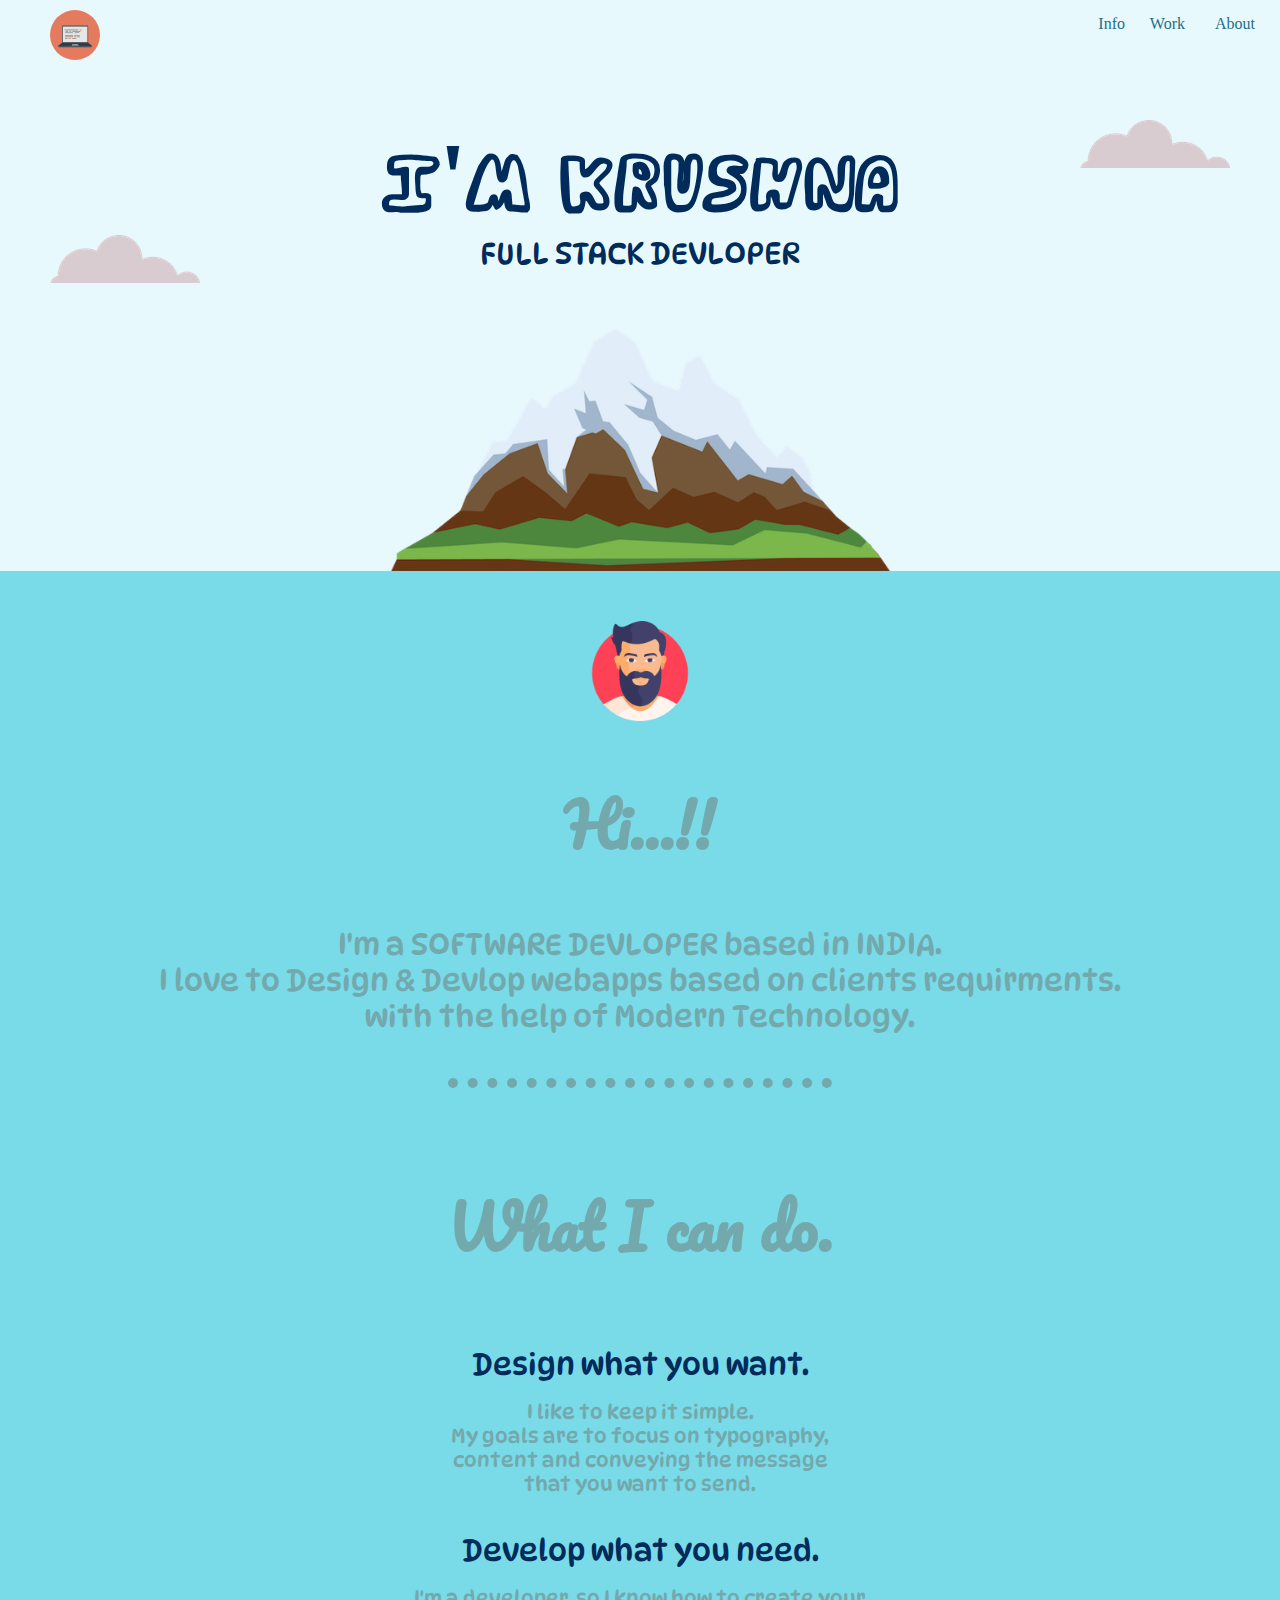
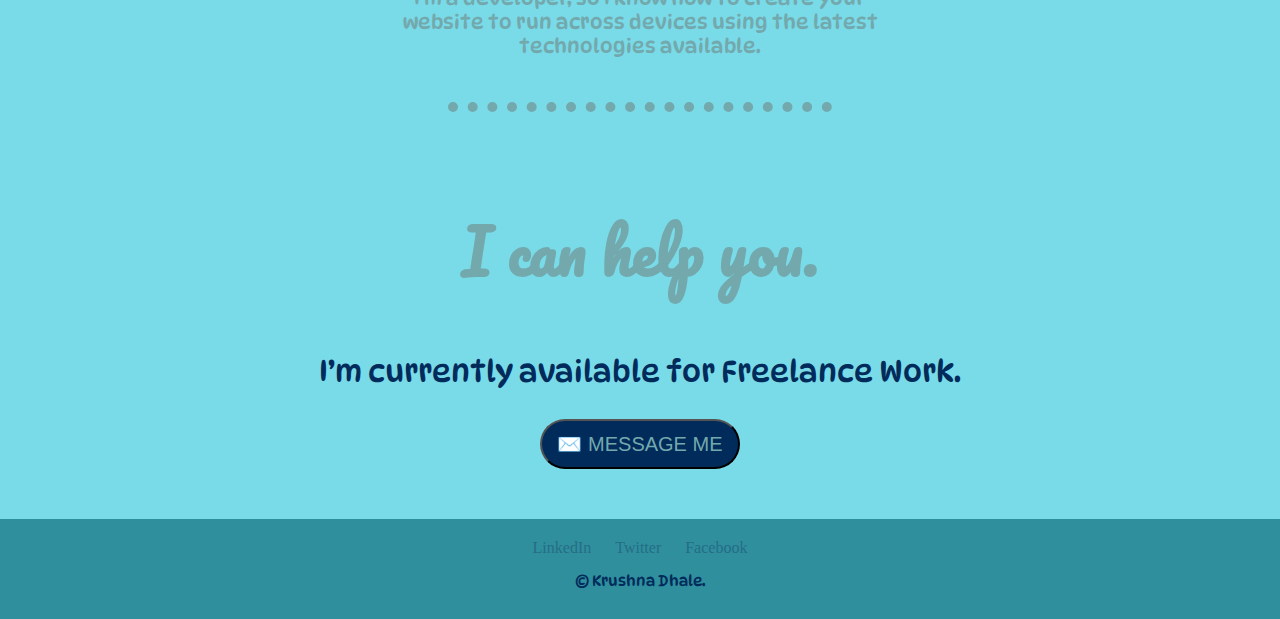
<file: index.html>
<html>
    <head>
        <title>MY-WEBSITE</title>
        <meta charset="utf-8">
        <link rel="icon" href="icons/icons8-money-heist-dali-96.png" >
        <link rel="preconnect" href="https://fonts.googleapis.com">
<link rel="preconnect" href="https://fonts.gstatic.com" crossorigin>
<link href="https://fonts.googleapis.com/css2?family=Caveat&family=Dancing+Script:wght@700&family=DynaPuff&family=Pacifico&display=swap" rel="stylesheet">

    </head>
    <body>
       
        <link rel="stylesheet" href="my-styles.css">
        
            <div class="top">
                <img src="icons/computer.png" height="50px" width="50px" class="icon">
                <a href="" class="about">About</a>
                <a href="" class="work">Work</a>
                <a href="my-page1.html" class="info">Info</a>
            </div>

            <div class="mid">
                <h1>I'm KRUSHNA <span><img src="icons/cloud.png" class="cloud1"></span></h1>
                <p><span><img src="icons/cloud.png" class="cloud2"></span> FULL STACK DEVLOPER</p>   
                <img src="icons/mountain.png" class="mount">
            </div>

            <div class="bot">
                <img src="icons/man.png" height="100px" width="100px">
                <h2>Hi...!!</h2>
                <p class="para">I'm a <span class="span">SOFTWARE DEVLOPER</span> based in INDIA.</p>
                <p class="para">I love to Design & Devlop webapps based on clients requirments.</p>
                <p class="para">with the help of Modern Technology.</p>
                <br><br><hr><br>
                
                <h2>What I can do.</h2>
                <br>
                <p>Design what you want.</p><br>
                <p class="para1">I like to keep it simple. </p>
                <p class="para1">My goals are to focus on typography,</p>
                <p class="para1">content and conveying the message</p>
                <p class="para1">that you want to send.</p>
                <br><br>
                <p>Develop what you need.</p><br>
                <p class="para1">I'm a developer, so I know how to create your </p>
                <p class="para1">website to run across devices using the latest</p>
                <p class="para1">technologies available.</p>
                <br><br><hr><br>
                <h2>I can help you.</h2>
                <p>I’m currently available for Freelance Work.</p>
                <a href="chal_page1.html"><input type="button" value="✉️ MESSAGE ME"  class="button"></a>
            </div>
            <div class="foot">
                <a class="footer-link" href="https://www.linkedin.com/">LinkedIn</a>
                <a class="footer-link" href="https://twitter.com/">Twitter</a>
                <a class="footer-link" href="https://www.appbrewery.co/">Facebook</a>
                <p class="foot-p">© Krushna Dhale.</p>
            </div>        
    </body>
</html>
</file>
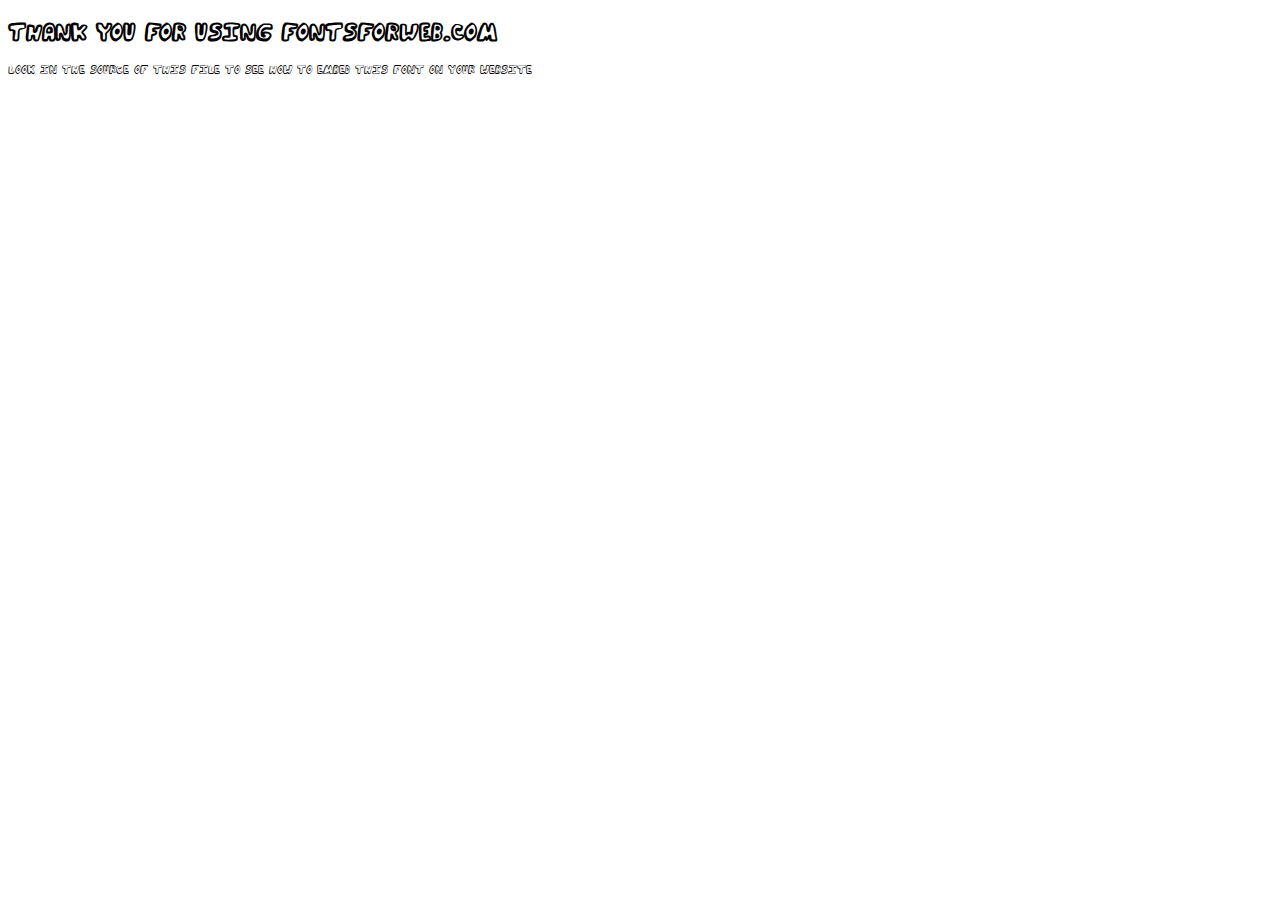
<file: fonts/funk/index.html>
<!DOCTYPE html>
<html class="no-js">
    <head>
        <meta charset="utf-8">
        <meta http-equiv="X-UA-Compatible" content="IE=edge">
        <title> web font from FontsForWeb.com</title>
        <meta name="description" content="">
        <meta name="viewport" content="width=device-width, initial-scale=1">
        <link rel="stylesheet" href="font.css">
        <style type="text/css">
		/* when @font-face is defined(it is in font.css) you can add the font to any rule by using font-family */
		h1 {
			font-family: 'funkymuskrat';
		}
		</style>
    </head>
    <body>
    	<h1>Thank you for using FontsForWeb.com</h1>
        <p class="fontsforweb_fontid_218">Look in the source of this file to see how to embed this font on your website</p>
    </body>
</html>
</file>
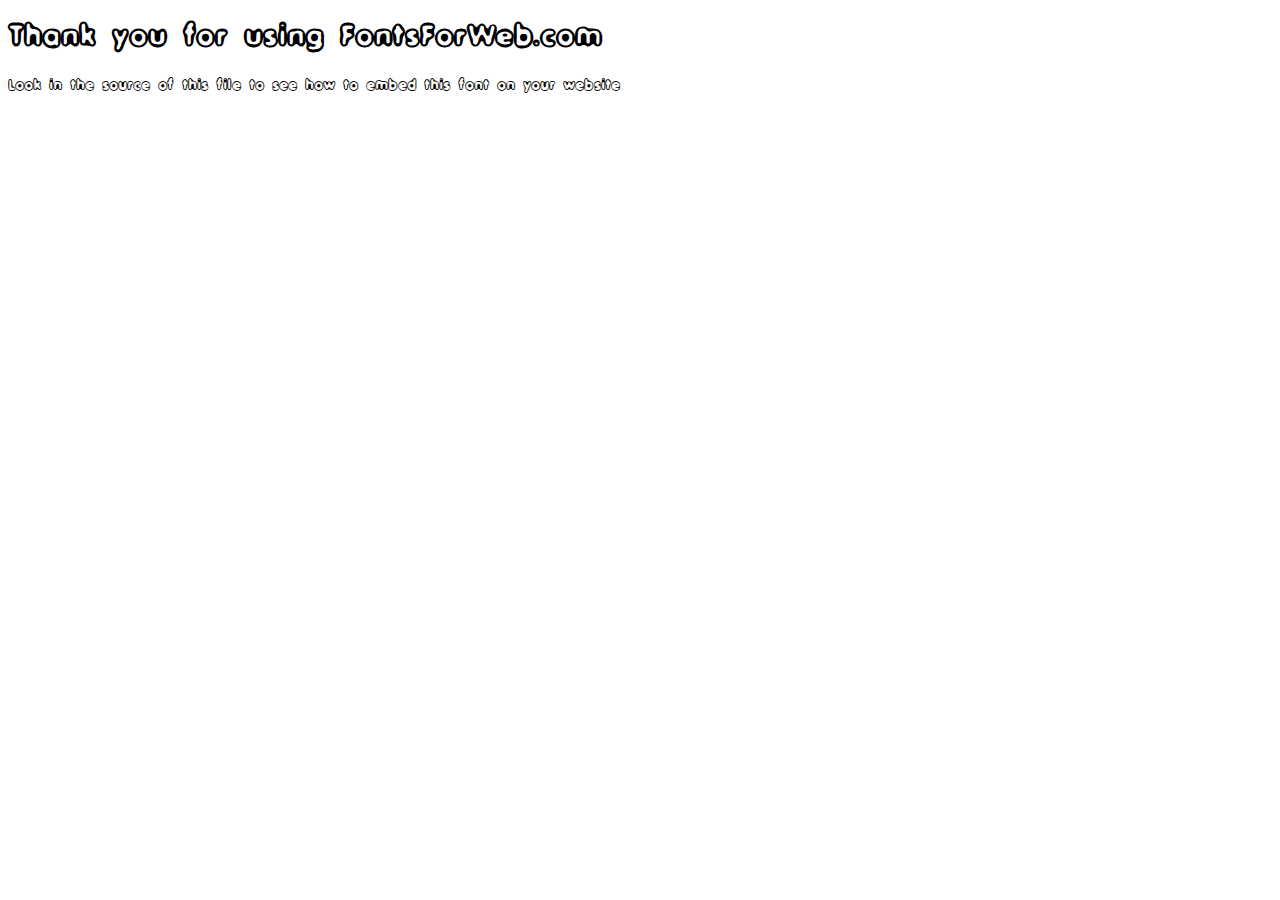
<file: fonts/hi/index.html>
<!DOCTYPE html>
<html class="no-js">
    <head>
        <meta charset="utf-8">
        <meta http-equiv="X-UA-Compatible" content="IE=edge">
        <title> web font from FontsForWeb.com</title>
        <meta name="description" content="">
        <meta name="viewport" content="width=device-width, initial-scale=1">
        <link rel="stylesheet" href="font.css">
        <style type="text/css">
		/* when @font-face is defined(it is in font.css) you can add the font to any rule by using font-family */
		h1 {
			font-family: 'outersid';
		}
		</style>
    </head>
    <body>
    	<h1>Thank you for using FontsForWeb.com</h1>
        <p class="fontsforweb_fontid_932">Look in the source of this file to see how to embed this font on your website</p>
    </body>
</html>
</file>
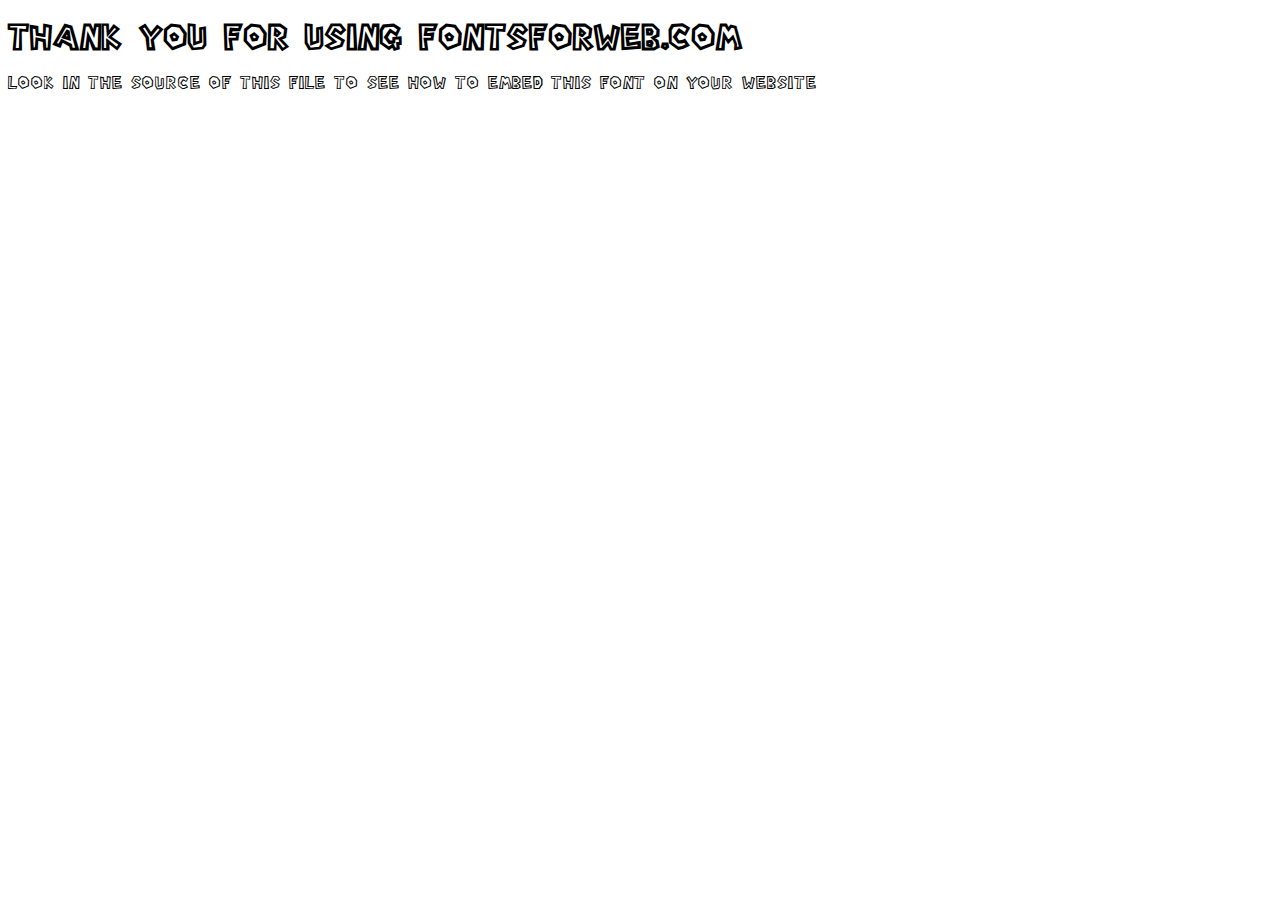
<file: fonts/mario-font/index.html>
<!DOCTYPE html>
<html class="no-js">
    <head>
        <meta charset="utf-8">
        <meta http-equiv="X-UA-Compatible" content="IE=edge">
        <title> web font from FontsForWeb.com</title>
        <meta name="description" content="">
        <meta name="viewport" content="width=device-width, initial-scale=1">
        <link rel="stylesheet" href="font.css">
        <style type="text/css">
		/* when @font-face is defined(it is in font.css) you can add the font to any rule by using font-family */
		h1 {
			font-family: 'SuperMarioBros';
		}
		</style>
    </head>
    <body>
    	<h1>Thank you for using FontsForWeb.com</h1>
        <p class="fontsforweb_fontid_181">Look in the source of this file to see how to embed this font on your website</p>
    </body>
</html>
</file>
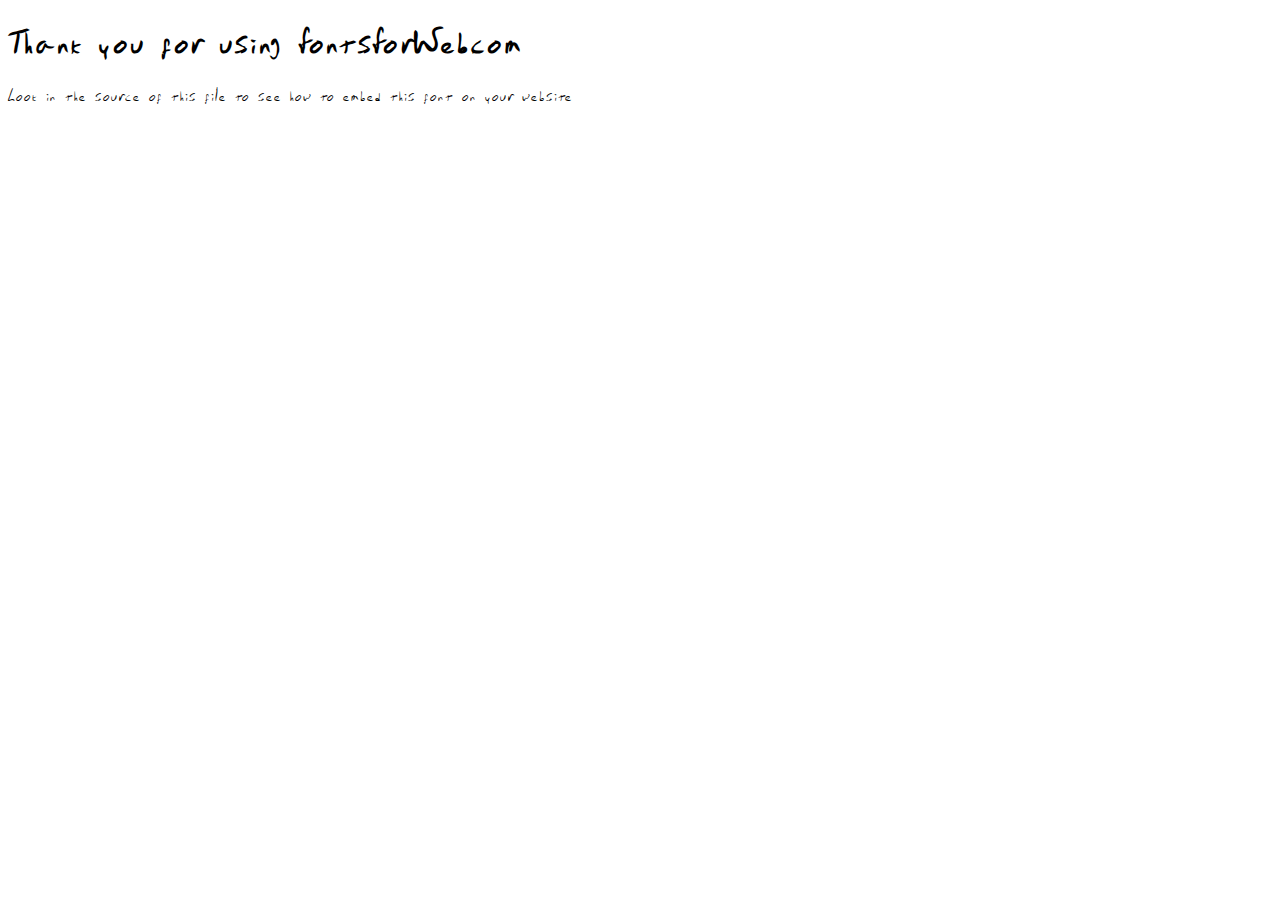
<file: fonts/para/index.html>
<!DOCTYPE html>
<html class="no-js">
    <head>
        <meta charset="utf-8">
        <meta http-equiv="X-UA-Compatible" content="IE=edge">
        <title> web font from FontsForWeb.com</title>
        <meta name="description" content="">
        <meta name="viewport" content="width=device-width, initial-scale=1">
        <link rel="stylesheet" href="font.css">
        <style type="text/css">
		/* when @font-face is defined(it is in font.css) you can add the font to any rule by using font-family */
		h1 {
			font-family: 'Emperors';
		}
		</style>
    </head>
    <body>
    	<h1>Thank you for using FontsForWeb.com</h1>
        <p class="fontsforweb_fontid_370">Look in the source of this file to see how to embed this font on your website</p>
    </body>
</html>
</file>
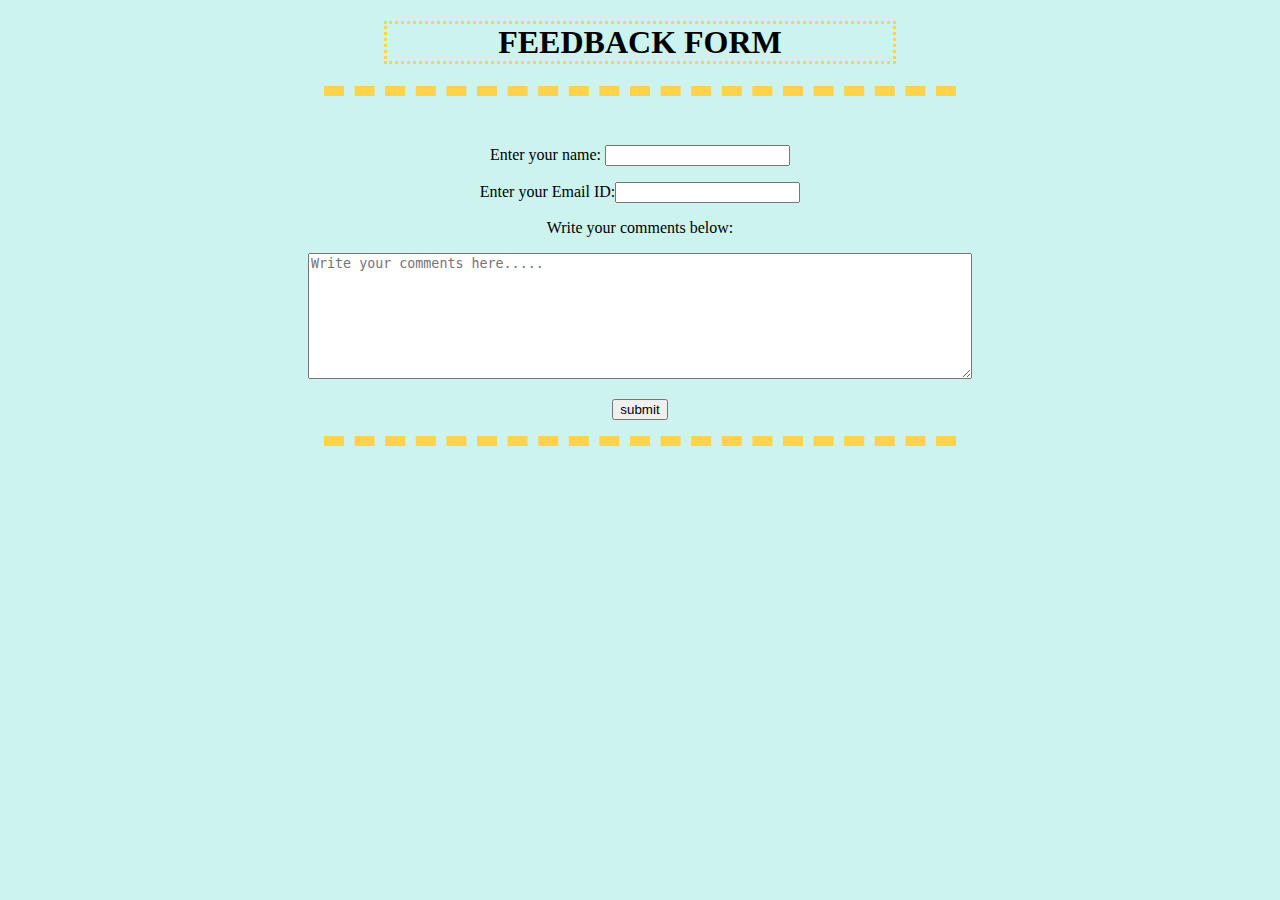
<file: chal_page1.html>
<!DOCTYPE html>
<html lang="en" dir="ltr">

<head>
  <meta charset="utf-8">
  <title>FORM 1</title>
</head>

<body style="background-color: #CCF3EE; ">
  <center>
    <h1 style="border: dotted; width: 40%; border-color: #FFD24C;">FEEDBACK FORM</h1>
    <hr style="background-color:  #CCF3EE;
    border: none;
    border-top: dashed 10px #FFD24C;
    height: 5px;
    width: 50%;">
    <br>
    <br>
    <form  action="mailto:krishdhale123@gmail.com" method="post" enctype="text/plain">
      <label for="text1">Enter your name:</label>
      <input type="text" name="text1" value="">
      <p>Enter your Email ID:<input type="email" name="email1" value=""></p>
      <p><label for="text2">Write your comments below:</label></p>
      <textarea name="text 3" rows="8" cols="80" placeholder="Write your comments here....."></textarea>
      <p><input type="submit" name="submit1" value="submit"></p>
    </form>
    
    <hr style="background-color:  #CCF3EE;
        border: none;
        border-top: dashed 10px #FFD24C;
        height: 5px;
        width: 50%;">

  </center>
  
</body>

</html>
</file>
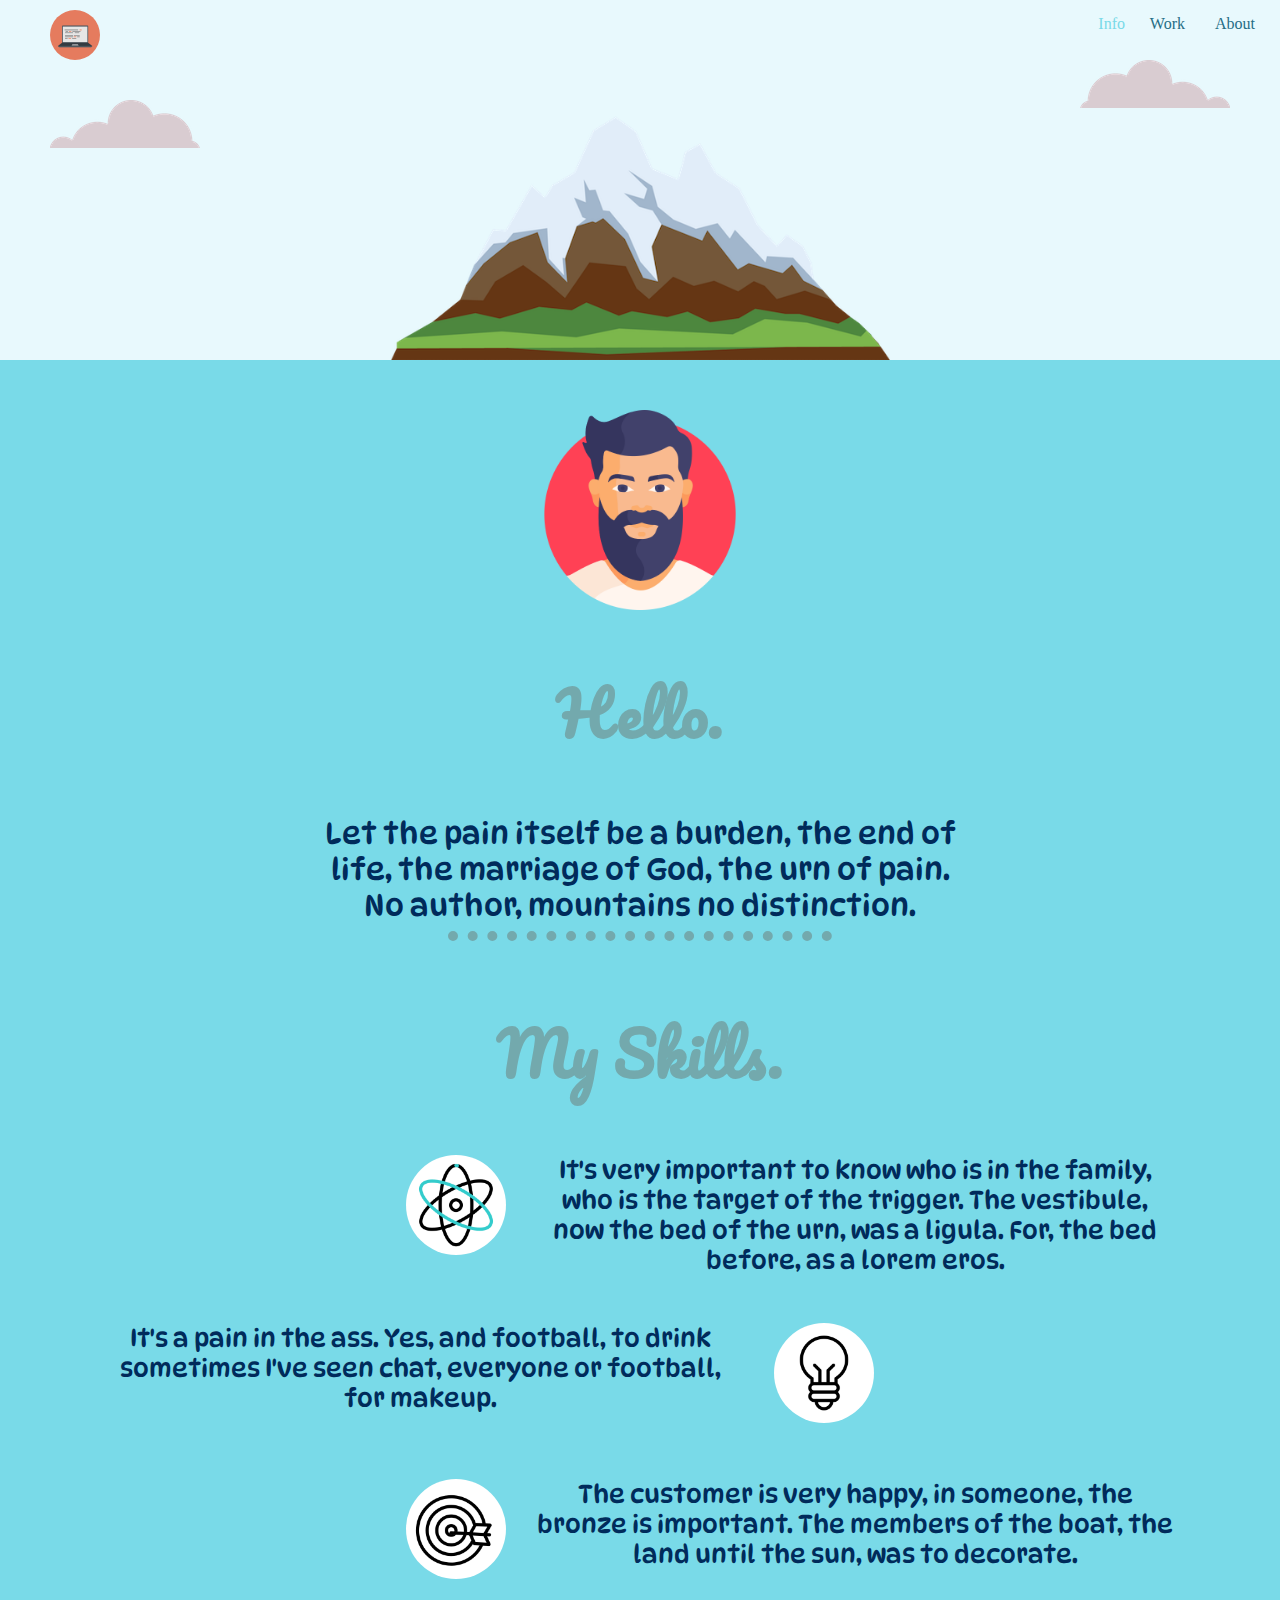
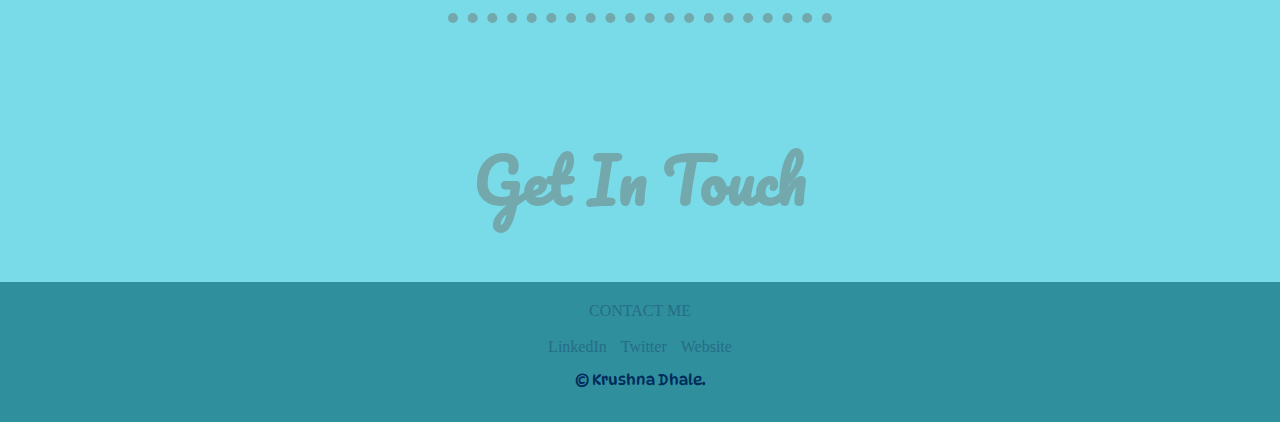
<file: my-page1.html>
<html>
    <head>
        <title>MY-WEBSITE</title>
        <meta charset="utf-8">
        <link rel="icon" href="icons/icons8-money-heist-dali-96.png" >
        <link rel="preconnect" href="https://fonts.googleapis.com">
<link rel="preconnect" href="https://fonts.gstatic.com" crossorigin>
<link href="https://fonts.googleapis.com/css2?family=Caveat&family=Dancing+Script:wght@700&family=DynaPuff&family=Pacifico&display=swap" rel="stylesheet">

    </head>
    <body>
       
        <link rel="stylesheet" href="my-page1.css">
        <div class="top">
          <img src="icons/computer.png" height="50px" width="50px" class="icon">
          <a href="" class="about">About</a>
          <a href="" class="work">Work</a>
          <a href="my-page1.html" class="info">Info</a>
      </div>
            <div class="mid">
               <span><img src="icons/cloud.png" class="cloud1"></span>
               <span><img src="icons/cloud.png" class="cloud2"></span>
                <img src="icons/mountain.png" class="mount">
            </div>

            <div class="bot">
              <div class="middle-container">
                <div class="profile">
                  <img src="icons/man.png" height="200px" width="200px">
                  <h2>Hello.</h2>
                  <p>Let the pain itself be a burden, the end of life, the marriage of God, the urn of pain. No author, mountains no distinction.</p>
                </div>
                <hr>
                <h2>My Skills.</h2>

                <div class="skills">      
                  <div class="skill-row1">
                    <img class="gif1" src="gif/physics.gif">
                    <p class="float-p"> It's very important to know who is in the family, who is the target of the trigger. The vestibule, now the bed of the urn, was a ligula. For, the bed before, as a lorem eros.</p>
                  </div>
                  <br>
                  <div class="skill-row2">
                    <img class="gif2"  src="gif/idea.gif">
                    <p class="float-p">It's a pain in the ass. Yes, and football, to drink sometimes I've seen chat, everyone or football, for makeup.</p>
                  </div>
                  <br>
                  <br>
                  <div class="skill-row3">
                    <img class="gif3"  src="gif/target.gif">
                    <p class="float-p">The customer is very happy, in someone, the bronze is important. The members of the boat, the land until the sun, was to decorate.</p>
                  </div>
                </div>
                <br><br>
                <hr>
                <br><br>
                <h2>Get In Touch</h2>

                
              </div>
              
              
              
              
            <div class="foot">
              <div class="bottom-container" >
                <a class="btn" href="mailto:name@email.com">CONTACT ME</a><br><br>
                <a class="footer-link" href="https://www.linkedin.com/">LinkedIn</a>
                <a class="footer-link" href="https://twitter.com/">Twitter</a>
                <a class="footer-link" href="https://www.appbrewery.co/">Website</a>
                <p class="foot-p">© Krushna Dhale.</p>
              </div>
            </div>

       
            
       
        
    </body>
</html>
</file>
<file: my-styles.css>
body
{
    margin: 0px;
}

.top
{
    background-color: #E8F9FD ;
    height: 60px;
    
}

.mid
{
    background-color: #E8F9FD;
    text-align: center; 
    padding-top: 60px;  
}

.bot
{
    background-color: #79DAE8;
    text-align: center;
    padding-top: 50px;
    margin: 0px;
}

.foot
{
    height: 60px;
    background-color: #2F8F9D;
    margin: 0px;
    padding: 20px;
    text-align: center;
}

.foot-p
{
    margin-top: 15px;
    font-size: 15px;
    font-family: 'DynaPuff', cursive;
    color: #002B5B;  
}

.footer-link
{
    margin: 10px;
}

p
{
    margin: 0px;
    font-size: 30px;
    font-family: 'DynaPuff', cursive;
    color: #002B5B;
}

h1
{
    font-family: mySecFont;
    font-size: 100px;
    margin: 0px;
    display: inline;
    color: #002B5B;
}

h2
{
    font-family: 'Pacifico', cursive;
    font-size: 60px;
    color: #73A9AD;
}

hr
{
    background-color:  #79DAE8;
    border: none;
    border-top:10px dotted #73A9AD;
    height: 10px;
    width: 30%;
    
}

.para
{
    font-family: 'DynaPuff', cursive;
    font-size: 30px;
    color: #73A9AD;
}

.para1
{
    font-family: 'DynaPuff', cursive;
    font-size: 20px;
    color: #73A9AD;   
}

.span
{
    text-decoration-line: underline;
    text-decoration: solid;
}



.cloud1
{
    position: absolute;
    right: 50px;
}


.cloud2
{
    position: absolute;
    left: 50px;
    
}



.mount
{
    text-align: center;
    height: 300px;
    width: 500px;
    
}

.button
{
    text-align: center;
    background-color: #002B5B;
    color: #73A9AD;
    height: 50px;
    width: 200px;
    border-radius: 50px;
    margin-top: 30px;
    margin-bottom: 50px;
    font-size: 20px;
    
}

@font-face {
    font-family: myFirstFont;
    src: url(fonts/mario-font/SuperMarioBros.woff);
  }

@font-face {
    font-family: mySecFont;
    src: url(fonts/funk/funkymuskrat.woff);
  }

@font-face {
    font-family: myhiFont;
    src: url(fonts/hi/outersid.woff);
  }  

@font-face {
    font-family: myparaFont;
    src: url(fonts/para/Emperors.woff);
  }
a
{
    color: #256D85;
    text-decoration: none;
}

.about
{
    position: absolute;
    right: 20px;
    top: 10px;
    font-family: cursive;
    margin: 5px;
}

.work
{
    position: absolute;
    right: 90px;
    top: 10px;
    font-family: cursive;
    margin: 5px;
    
}

.info
{
    position: absolute;
    right: 150px;
    top: 10px;
    font-family: cursive;
    margin: 5px;

}

.icon
{
    border-radius: 100px;
    position: absolute;
    left: 50px;
    top: 10px;
}

.gif
{
    background: #256D85;
    border-radius: 100px;
}

.skills
{
    width: 600px;
    text-align: center;
}
</file>
<file: fonts/funk/font.css>
@font-face {
	font-family: 'funkymuskrat';
	src: url('./funkymuskrat.eot');
	src: local('funkymuskrat'), url('./funkymuskrat.woff') format('woff'), url('./funkymuskrat.ttf') format('truetype');
}
/* use this class to attach this font to any element i.e. <p class="fontsforweb_fontid_218">Text with this font applied</p> */
.fontsforweb_fontid_218 {
	font-family: 'funkymuskrat' !important;
}

/* Font downloaded from FontsForWeb.com */
</file>
<file: fonts/hi/font.css>
@font-face {
	font-family: 'outersid';
	src: url('./outersid.eot');
	src: local('outersid'), url('./outersid.woff') format('woff'), url('./outersid.ttf') format('truetype');
}
/* use this class to attach this font to any element i.e. <p class="fontsforweb_fontid_932">Text with this font applied</p> */
.fontsforweb_fontid_932 {
	font-family: 'outersid' !important;
}

/* Font downloaded from FontsForWeb.com */
</file>
<file: fonts/mario-font/font.css>
@font-face {
	font-family: 'SuperMarioBros';
	src: url('./SuperMarioBros.eot');
	src: local('SuperMarioBros'), url('./SuperMarioBros.woff') format('woff'), url('./SuperMarioBros.ttf') format('truetype');
}
/* use this class to attach this font to any element i.e. <p class="fontsforweb_fontid_181">Text with this font applied</p> */
.fontsforweb_fontid_181 {
	font-family: 'SuperMarioBros' !important;
}

/* Font downloaded from FontsForWeb.com */
</file>
<file: fonts/para/font.css>
@font-face {
	font-family: 'Emperors';
	src: url('./Emperors.eot');
	src: local('Emperors'), url('./Emperors.woff') format('woff'), url('./Emperors.ttf') format('truetype');
}
/* use this class to attach this font to any element i.e. <p class="fontsforweb_fontid_370">Text with this font applied</p> */
.fontsforweb_fontid_370 {
	font-family: 'Emperors' !important;
}

/* Font downloaded from FontsForWeb.com */
</file>
<file: my-page1.css>
body
{
    margin: 0px;
}



.mid
{
    background-color: #E8F9FD;
    text-align: center; 
    padding-top: 60px;  
}

.bot
{
    background-color: #79DAE8;
    text-align: center;
    padding-top: 50px;
    margin: 0px;
}

.foot
{
    height: 100px;
    background-color: #2F8F9D;
    margin: 0px;
    padding: 20px;
    text-align: center;
}

.foot-p
{
    margin-top: 15px;
    font-size: 15px;
    font-family: 'DynaPuff', cursive;
    color: #002B5B;  
}

.footer-link
{
    margin: 5px;
}

p
{
    margin: 0px;
    font-size: 30px;
    font-family: 'DynaPuff', cursive;
    color: #002B5B;
}

h1
{
    font-family: mySecFont;
    font-size: 100px;
    margin: 0px;
    display: inline;
    color: #002B5B;
}

h2
{
    font-family: 'Pacifico', cursive;
    font-size: 60px;
    color: #73A9AD;
}

h3
{
    font-family: Arial, Helvetica, sans-serif;
    font-size: 20px;
    text-decoration:underline;
    text-decoration-style: wavy;
}

hr
{
    background-color:  #79DAE8;
    border: none;
    border-top:10px dotted #73A9AD;
    height: 10px;
    width: 30%;
    
}

.para
{
    font-family: 'DynaPuff', cursive;
    font-size: 30px;
    color: #73A9AD;
}

.para1
{
    font-family: 'DynaPuff', cursive;
    font-size: 20px;
    color: #73A9AD;   
}

.span
{
    text-decoration-line: underline;
    text-decoration: solid;
}



.cloud1
{
    position: absolute;
    right: 50px;
    animation-duration: 70s;
    animation-name: slidein;
    animation-iteration-count: infinite;
}


.cloud2
{
    position: absolute;
    left: 50px;
    top: 100px;
    -webkit-transform: scaleX(-1);
    transform: scaleX(-1);
    animation-duration: 50s;
    animation-name: slideout;
    animation-iteration-count: infinite;

}

@keyframes slidein 
{
    from
    {
      margin-left: -500px;
    }
  
    to 
    {
      margin-right: 1000px;
    }
}

@keyframes slideout 
{
    from
    {
      margin-right: 500px;
    }
  
    to 
    {
      margin-left: 1000px;
    }
}



.mount
{
    text-align: center;
    height: 300px;
    width: 500px;
    
}

.button
{
    text-align: center;
    background-color: #002B5B;
    color: #73A9AD;
    height: 50px;
    width: 200px;
    border-radius: 50px;
    margin-top: 30px;
    margin-bottom: 50px;
    font-size: 20px;
    
}

@font-face {
    font-family: myFirstFont;
    src: url(mario-font/SuperMarioBros.woff);
  }

@font-face {
    font-family: mySecFont;
    src: url(funk/funkymuskrat.woff);
  }

@font-face {
    font-family: myhiFont;
    src: url(hi/outersid.woff);
  }  

@font-face {
    font-family: myparaFont;
    src: url(para/Emperors.woff);
  }
a
{
    color: #256D85;
    text-decoration: none;
}

.about
{
    position: absolute;
    right: 20px;
    top: 10px;
    font-family: cursive;
    margin: 5px;
}

.work
{
    position: absolute;
    right: 90px;
    top: 10px;
    font-family: cursive;
    margin: 5px;
    
}

.info
{
    position: absolute;
    right: 150px;
    top: 10px;
    font-family: cursive;
    margin: 5px;
    color:#79DAE8;

}

.icon
{
    border-radius: 100px;
    position: absolute;
    left: 50px;
    top: 10px;
}

.skills
{
    width: 60%;
    text-align: center;
    margin: auto;
}

.profile
{
    margin: auto;
    width: 50%;
}


.skill-row1
{
    position: relative;
    right: -150px;
}

.skill-row2
{
    position: relative;
    left: -150px;
    margin-top: 30px;
}

.skill-row3
{
    position: relative;
    right: -150px;
    margin-top: 30px;
}

.gif1
{
    border-radius: 100px;
    float:left;
    height: 100px;  
    width: 100px;
    margin-right: 30px;
}

.gif2
{
    border-radius: 100px;
    float:right;
    height: 100px;  
    width: 100px;
    margin-left: 40px;
}

.gif3
{
    border-radius: 100px;
    float:left;
    height: 100px;  
    width: 100px;
    margin-right: 30px;
}

.float-p
{
    font-size: 25px;
}
</file>
